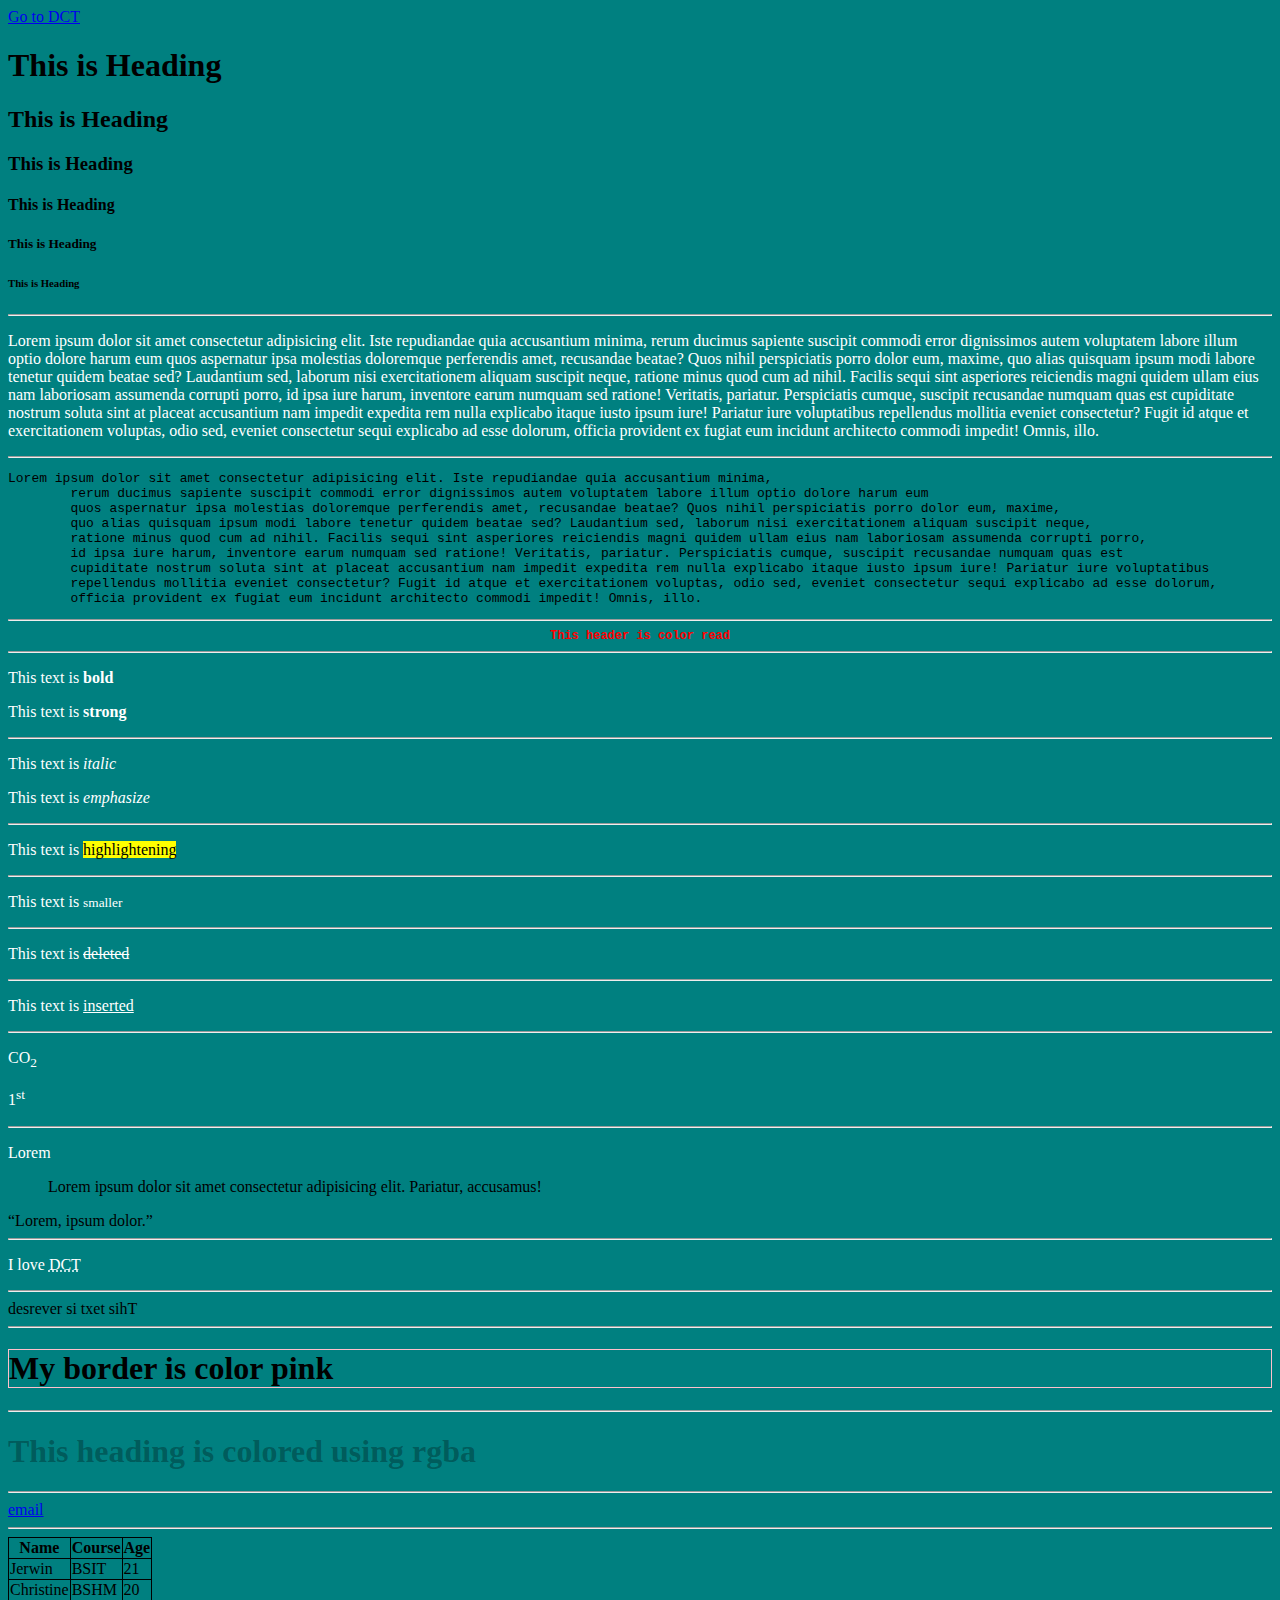
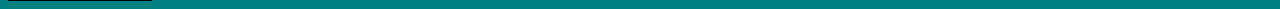
<file: Project/index.html>
<!DOCTYPE html>
<html lang="en">

<head>
    <meta charset="UTF-8">
    <meta name="viewport" content="width=device-width, initial-scale=1.0">
    <title>Jerwin Practice</title>

    <style>
        p{
            color: white;

        }

        table, td, th{
            border: 1px solid black;
            border-collapse: collapse;
        }
    </style>

    <link rel="icon" type="image/x-icon" href="https://m.media-amazon.com/images/M/MV5BMTNjNGU4NTUtYmVjMy00YjRiLTkxMWUtNzZkMDNiYjZhNmViXkEyXkFqcGc@._V1_.jpg">
</head>

<body style="background-color: teal;">

    <a href="#DCT">Go to DCT</a>
    <h1>This is Heading</h1>
    <h2>This is Heading</h2>
    <h3>This is Heading</h3>
    <h4>This is Heading</h4>
    <h5>This is Heading</h5>
    <h6>This is Heading</h6>

    <hr>
    <p>Lorem ipsum dolor sit amet consectetur adipisicing elit. Iste repudiandae quia accusantium minima, rerum ducimus
        sapiente suscipit commodi error dignissimos autem voluptatem labore illum optio dolore harum eum quos aspernatur
        ipsa molestias doloremque perferendis amet, recusandae beatae? Quos nihil perspiciatis porro dolor eum, maxime,
        quo alias quisquam ipsum modi labore tenetur quidem beatae sed? Laudantium sed, laborum nisi exercitationem
        aliquam suscipit neque, ratione minus quod cum ad nihil. Facilis sequi sint asperiores reiciendis magni quidem
        ullam eius nam laboriosam assumenda corrupti porro, id ipsa iure harum, inventore earum numquam sed ratione!
        Veritatis, pariatur. Perspiciatis cumque, suscipit recusandae numquam quas est cupiditate nostrum soluta sint at
        placeat accusantium nam impedit expedita rem nulla explicabo itaque iusto ipsum iure! Pariatur iure voluptatibus
        repellendus mollitia eveniet consectetur? Fugit id atque et exercitationem voluptas, odio sed, eveniet
        consectetur sequi explicabo ad esse dolorum, officia provident ex fugiat eum incidunt architecto commodi
        impedit! Omnis, illo.</p>
    <hr>
    <pre>Lorem ipsum dolor sit amet consectetur adipisicing elit. Iste repudiandae quia accusantium minima, 
        rerum ducimus sapiente suscipit commodi error dignissimos autem voluptatem labore illum optio dolore harum eum 
        quos aspernatur ipsa molestias doloremque perferendis amet, recusandae beatae? Quos nihil perspiciatis porro dolor eum, maxime, 
        quo alias quisquam ipsum modi labore tenetur quidem beatae sed? Laudantium sed, laborum nisi exercitationem aliquam suscipit neque, 
        ratione minus quod cum ad nihil. Facilis sequi sint asperiores reiciendis magni quidem ullam eius nam laboriosam assumenda corrupti porro, 
        id ipsa iure harum, inventore earum numquam sed ratione! Veritatis, pariatur. Perspiciatis cumque, suscipit recusandae numquam quas est 
        cupiditate nostrum soluta sint at placeat accusantium nam impedit expedita rem nulla explicabo itaque iusto ipsum iure! Pariatur iure voluptatibus 
        repellendus mollitia eveniet consectetur? Fugit id atque et exercitationem voluptas, odio sed, eveniet consectetur sequi explicabo ad esse dolorum, 
        officia provident ex fugiat eum incidunt architecto commodi impedit! Omnis, illo.</pre>
    <hr>

    <h1 style="color: red; font-family: monospace; font-size: 12px; text-align: center;">This header is color read</h1>

    <hr>

    <p>This text is <b>bold</b></p>
    <p>This text is <strong>strong</strong></p>

    <hr>

    <p>This text is <i>italic</i></p>
    <p>This text is <em>emphasize</em></p>

    <hr>
    <p>This text is <mark>highlightening</mark></p>

    <hr>

    <p>This text is <small>smaller</small></p>

    <hr>

    <p>This text is <del>deleted</del></p>

    <hr>

    <p>This text is <ins>inserted</ins></p>

    <hr>

    <p>CO<sub>2</sub></p>
    <p>1<sup>st</sup></p>

    <hr>
    <p>Lorem</p>
    <blockquote>Lorem ipsum dolor sit amet consectetur adipisicing elit. Pariatur, accusamus!</blockquote>
    <q>Lorem, ipsum dolor.</q>

    <hr>

    <p id="DCT">I love <abbr title="Dominican College of Tarlac, Inc.">DCT</abbr></p>

    <hr>

    <bdo dir="rtl">This text is reversed</bdo>

    <!--This is a comment-->

    <hr>
    <h1 style="border: 1px solid pink;">My border is color pink</h1>

    <hr>

    <h1 style="color: rgba(0, 0, 0, 0.3);">This heading is colored using rgba</h1>
    
    <hr>

    <a href="mailto:jeriwnagusitn200@gmail.com">email</a>

    <hr>

    <table>
        <tr>
            <th>Name</th>
            <th>Course</th>
            <th>Age</th>
        </tr>
        <tr>
            <td>Jerwin</td>
            <td>BSIT</td>
            <td>21</td>
        </tr>
        <tr>
            <td>Christine</td>
            <td>BSHM</td>
            <td>20</td>
        </tr>
    </table>

</body>

</html>
</file>
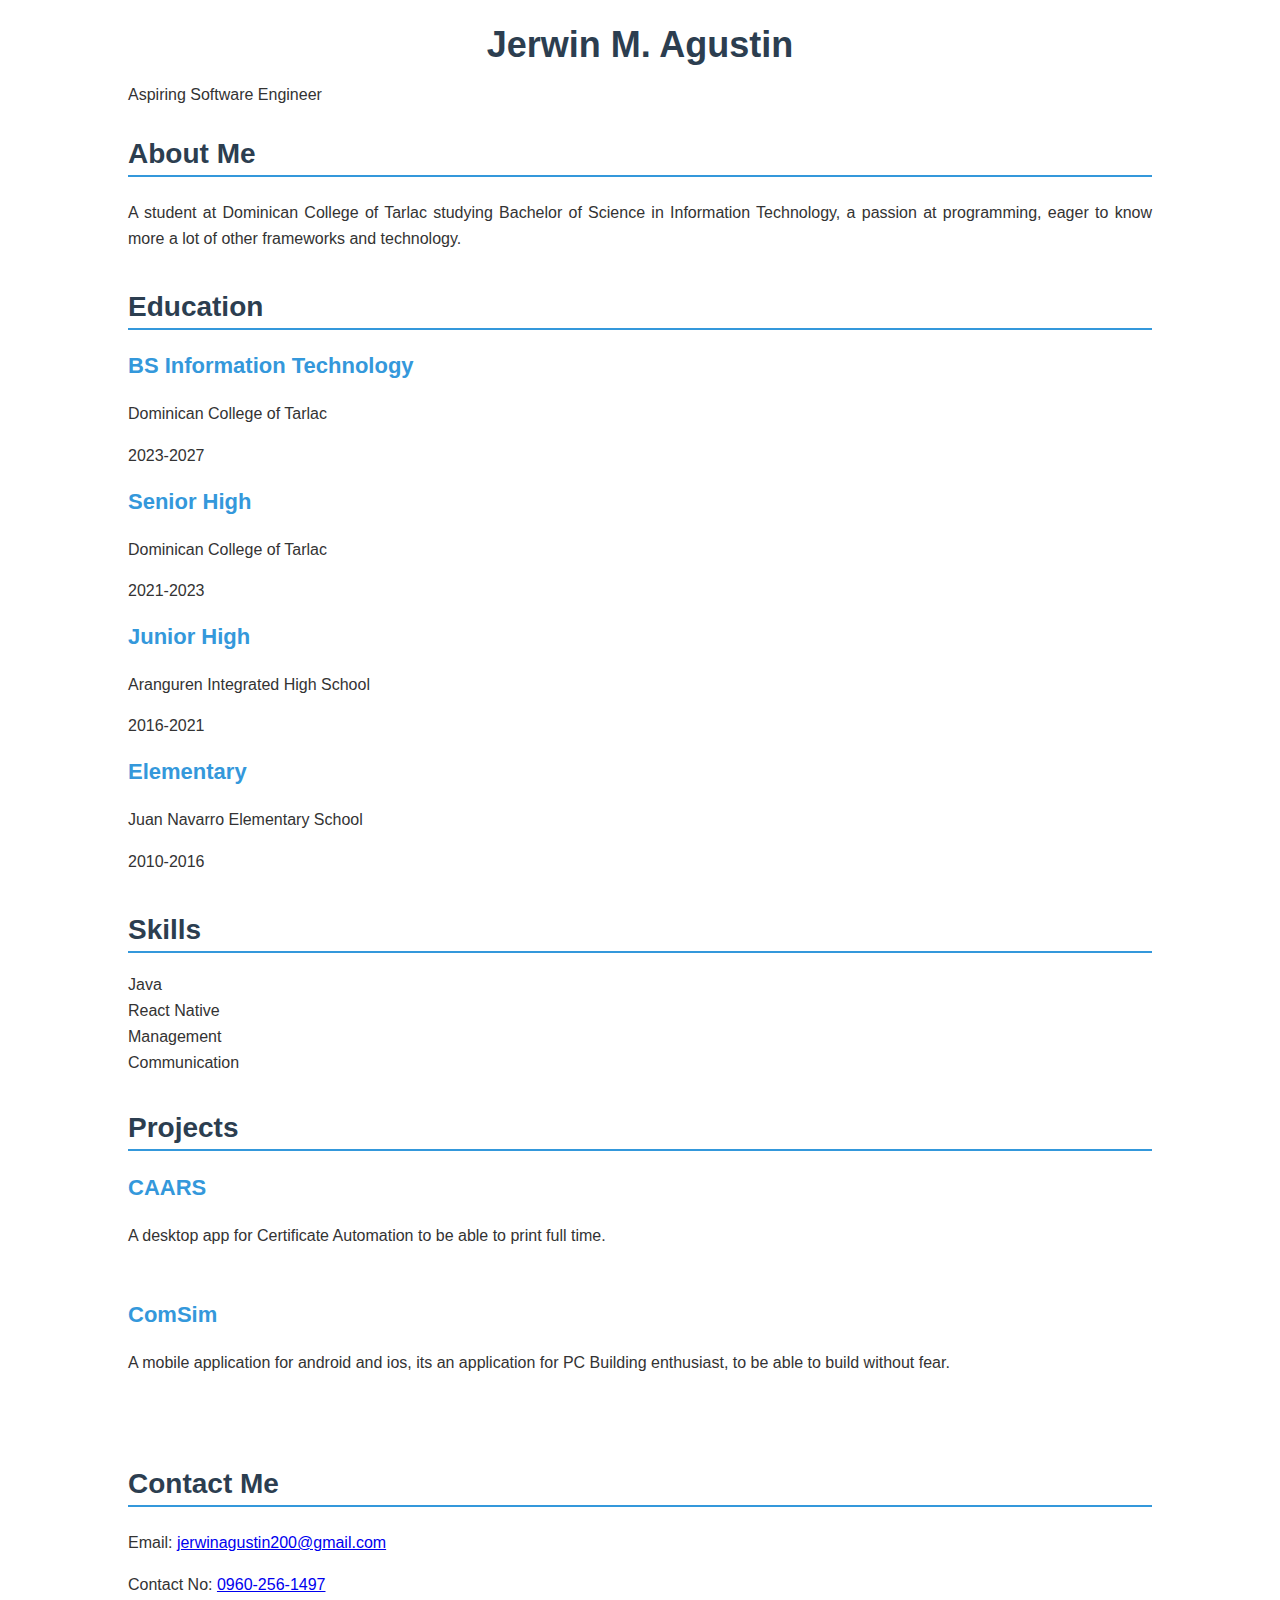
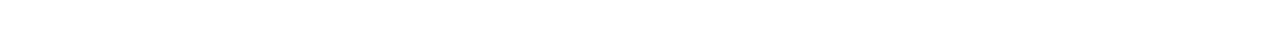
<file: Resume/Index.html>
<!DOCTYPE html>
<html lang="en">
	<head>
		<title>Resume</title>
		<link rel="stylesheet" href="styles.css">
	</head>
	<body>
		<header>
		<h1>
			Jerwin M. Agustin
		</h1>
		<p>Aspiring Software Engineer</p>
		</header>		

		<section id="about">
		<h2>About Me</h2>
		<p> A student at Dominican College of Tarlac studying Bachelor of Science in Information Technology,
		a passion at programming, eager to know more a lot of other frameworks and technology.
		</p>
		</section>
		
		<section id="education">
		<h2>Education</h2>
		<h3>BS Information Technology</h3>
		<p>Dominican College of Tarlac</p>
		<p>2023-2027</p>
		
		<h3>Senior High</h3>
		<p>Dominican College of Tarlac</p>
		<p>2021-2023</p>
		
		<h3>Junior High</h3>
		<p>Aranguren Integrated High School</p>
		<p>2016-2021</p>
		
		<h3>Elementary</h3>
		<p>Juan Navarro Elementary School</p>
		<p>2010-2016</p>
		</section>


		<section id="skills">
		<h2>Skills</h2>
		<ul>
		<li>Java</li>
		<li>React Native</li>
		<li>Management</li>
		<li>Communication</li>
		</ul>
		</section>

		<section id="projects">
		<h2>Projects</h2>
		<h3>CAARS</h3>
		<p>A desktop app for Certificate Automation to be able to print full time.</p><br>
		<h3>ComSim</h3>
		<p>A mobile application for android and ios, its an application for PC Building enthusiast, to be able to build without fear.</p><br><br>
		</section>

		<section id="contact">
		<h2>Contact Me</h2>
        	<p>Email: <a href="mailto:jerwinagustin200@gmail.com">jerwinagustin200@gmail.com</a></p>
       		<p>Contact No: <a href="tel:+639602561497">0960-256-1497</a></p>
		</section>
	</body>
</html>
</file>
<file: Resume/styles.css>
body {
	font-family: Arial, sans-serif;

	color: #333;
	margin: 0;
	padding: 0;
	width: 80%;
	margin-right: auto;
	margin-left: auto;
}

h1, h2, h3 {
    color: #2c3e50;
}

h1 {
    font-size: 36px;
    margin-bottom: 10px;
    text-align: center;
}

h2 {
    font-size: 28px;
    margin-top: 30px;
    border-bottom: 2px solid #3498db;
    padding-bottom: 5px;
}

h3 {
    font-size: 22px;
    margin-top: 20px;
    color: #3498db;
}

p {
    line-height: 1.6;
    font-size: 16px;
    text-align: justify;
}

ul {
    list-style-type: none;
    padding-left: 0;
}

ul li {
    margin-bottom: 8px;
    font-size: 16px;
}

section {
    margin-bottom: 40px;
}

.contact-info p {
    font-size: 16px;
    margin: 5px 0;
}

.contact-info p a {
    color: #3498db;
    text-decoration: none;
}

.contact-info p a:hover {
    text-decoration: underline;
}
</file>
